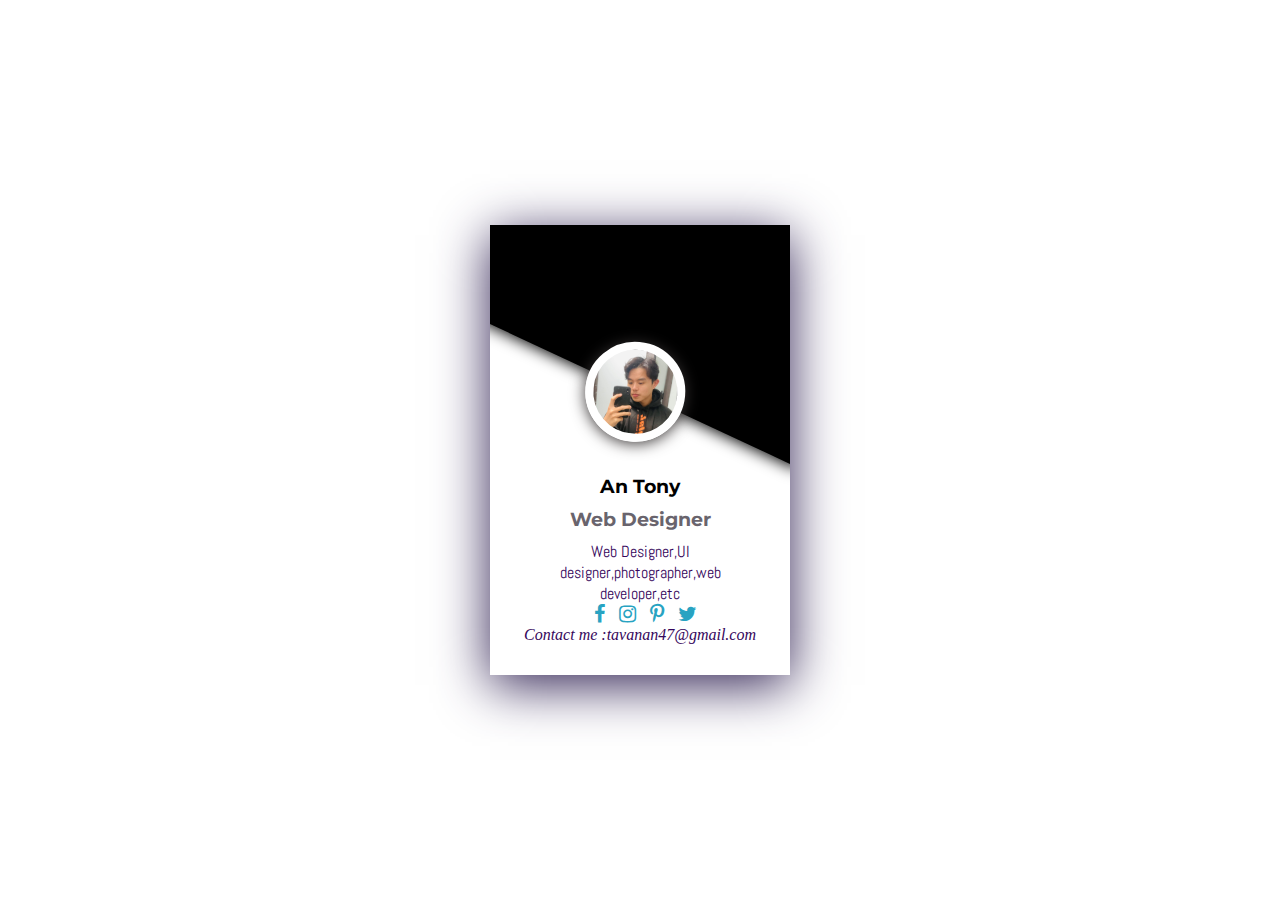
<file: html/an.html>
<!DOCTYPE html>
<html lang="en">

<head>
    <meta charset="UTF-8">
    <meta name="viewport" content="width=device-width, initial-scale=1.0">
    <link rel="stylesheet" href="/css/style_an.css">
    <link href="https://fonts.googleapis.com/css2?family=Abel&family=Montserrat:wght@300&display=swap" rel="stylesheet">
    <link rel="stylesheet" href="https://maxcdn.bootstrapcdn.com/font-awesome/4.7.0/css/font-awesome.min.css">
    <title>Antony's Profile</title>
</head>

<body>
    <div class="container">
        <div class="shape">
            <div class="image"></div>
        </div>
        <h3>An Tony</h3>
        <h3 class="title">Web Designer</h3>
        <p>Web Designer,UI designer,photographer,web developer,etc</p>
        <i class="icons">
            <a href="https://www.facebook.com/Antony251 "><i  class="fa fa-facebook" aria-hidden="true"> </i></a>
            <i class="fa fa-instagram" aria-hidden="true"></i>
            <i class="fa fa-pinterest-p" aria-hidden="true"></i>
            <i class="fa fa-twitter" aria-hidden="true"></i>
            <p>Contact me :tavanan47@gmail.com </p>
        </div>
    </div>
</body>

</html>
</file>
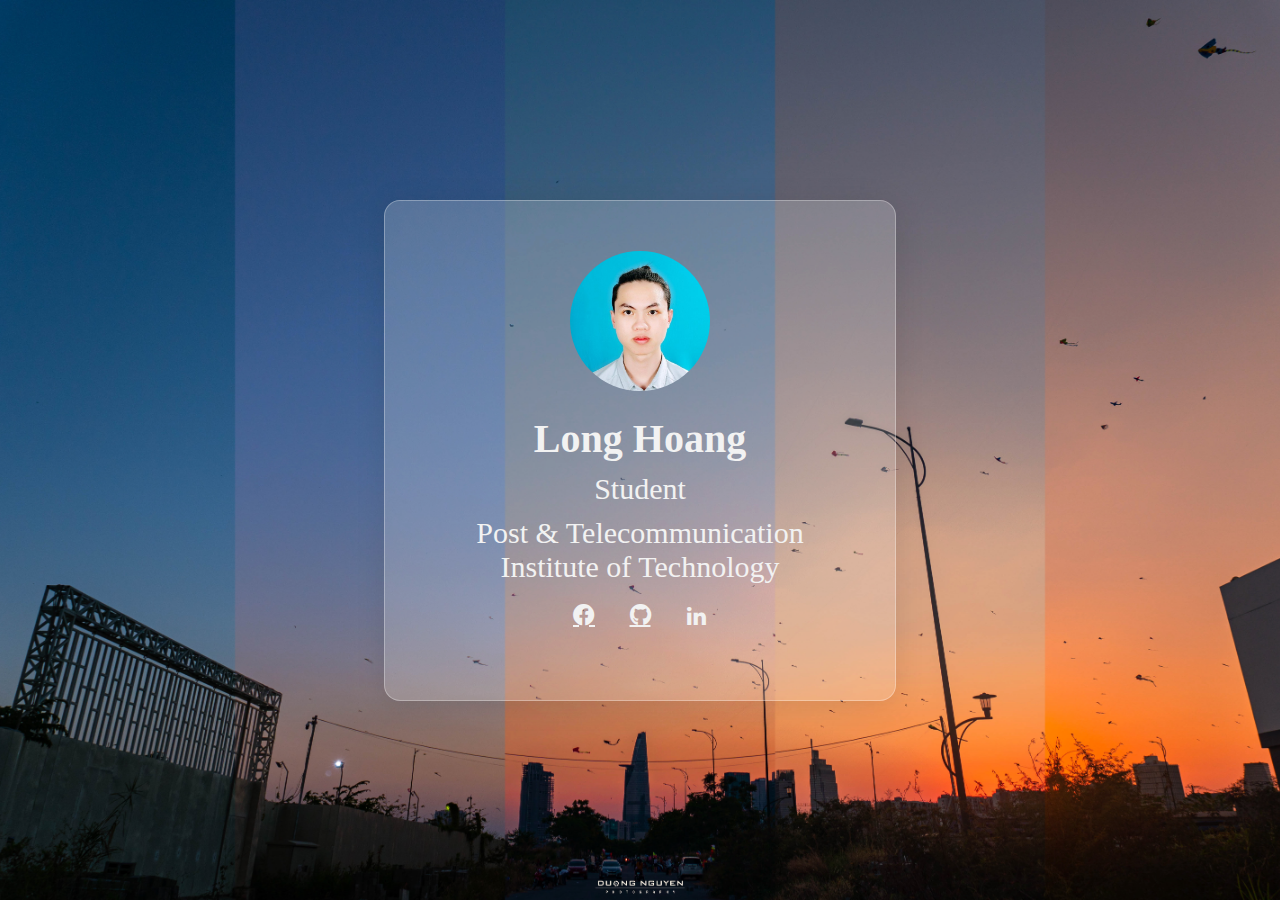
<file: html/long.html>
<!DOCTYPE html>
<html lang="en">
    <head>
        <meta charset="utf-8">
        <meta http-equiv="X-UA-Compatible" content="IE=edge">
        <meta name="viewport" content="width=device-width, initial-scale=1">
        <title>Transparent Card Design</title>
        <link rel="stylesheet" href="/css/style_long.css">
        <link rel="stylesheet" href="https://cdnjs.cloudflare.com/ajax/libs/font-awesome/5.14.0/css/all.min.css"/>
        <link rel="stylesheet" href="https://cdnjs.cloudflare.com/ajax/libs/font-awesome/4.7.0/css/font-awesome.min.css"/>
        
    </head>
    <body>
        <div class="container">
            <div class="card">
                <img src="/image/long.jpg" alt="">
                <h2>Long Hoang</h2>
                <p>Student</p>
                <p>Post & Telecommunication Institute of Technology</p>
                <div class="sm">
                    <a href="https://www.facebook.com/long.hoangth19" class="fab fa-facebook-f"></a>
                    <a href="https://github.com/longht19" class="fab fa-github"></a>
                    <a href="https://www.linkedin.com/in/longhoangth19/"><i class='fa fa-linkedin'></i></a>
                </div>
        </div>
    </body>
</html>
</file>
<file: css/style_an.css>
* {
    padding: 0;
    margin: 0;
    box-sizing: border-box;
  }
  
  body {
    top: 50%;
    left: 50%;
    position: absolute;
    transform: translate(-50%, -50%);
  }
  
  .container {
    height: 450px;
    width: 300px;
    box-shadow: 0 10px 50px rgb(48, 34, 83);
    background-size: cover;
    justify-content: center;
    align-items: center;
    text-align: center;
    overflow: hidden;
    font-family: 'Abel', sans-serif;
  }
  
  .image {
    height: 100px;
    width: 100px;
    background-image: url('/image/an.jpg');
    background-size: cover;
    border-radius: 50%;
    border: 8px solid white;
    position: relative;
    top: 200px;
    margin-left: 170px;
    box-shadow: 0 2px 15px rgb(58, 54, 54);
    transform: rotate(-20deg);
  }
  
  .shape {
    height: 250px;
    width: 400px;
    background-color: black;
    margin-left: -20px;
    position: relative;
    top: -80px;
    box-shadow: 0 2px 15px black;
    transform: rotate(25deg);
  }
  
  h3 {
    margin-bottom: 10px;
    font-family: 'Montserrat', sans-serif;
  }
  
  .title {
    color: rgb(105, 100, 109);
  }
  
  p {
    padding-left: 30px;
    padding-right: 30px;
    color: rgb(53, 6, 91);
  }
  
  .icons {
    margin-top: 15px;
  }
  
  .icons i {
    margin-left: 10px;
    font-size: 20px;
    transition: 0.3s;
    color: rgb(40, 163, 194);
    ;
  }
  
  .icons p{
    font-family: 'Times New Roman', Times, serif;
    font-size: 40 px ;
  }
  
  .icons i:hover {
    transform: scale(1.3);
    color: rgb(80, 61, 204);
  }
</file>
<file: css/style_long.css>
* {
    margin: 0;
    padding: 0;
    box_sizing: border-box;
    font-family: san_serif;
}

.container {
    width: 100%;
    height: 100vh;
    background-image: url(/image/bg2.jpg);
    background-position: center;
    background-size: cover;
    display: flex;
    justify-content: center;
    align-items: center;
}

.card{
    width: 90%;
    max-width: 440px;
    color: #fff;
    text-align: center;
    padding: 50px 35px;
    border: 1px solid rgba(255, 255, 255, 0.3);
    background: rgba(255, 255, 255, 0.2);
    border-radius: 16px;
    box-shadow: 0 4px 30px rgba(0, 0, 0, 0.1);
}

.card img {
    width: 140px;
    border-radius: 50%;
}

.card h2 {
    color: #f2f2f2;
    font-size: 40px;
    font-weight: 600;
    margin-top: 20px;
}

.card p {
   color: #f2f2f2;
   font-size: 30px;
   margin: 10px auto;
   max-width: 330px;
   transition: .3s linear; 
}
.card p:hover {
    color: #000000;
}

.sm{
    display: flex;
    justify-content: center;
    margin: 20px 0;
  }
  
.sm a{
    color: #f2f2f2;
    width: 56px;
    font-size: 22px;
    transition: .3s linear;
}
  
.sm a:hover{
    color: #e66767;
}
</file>
